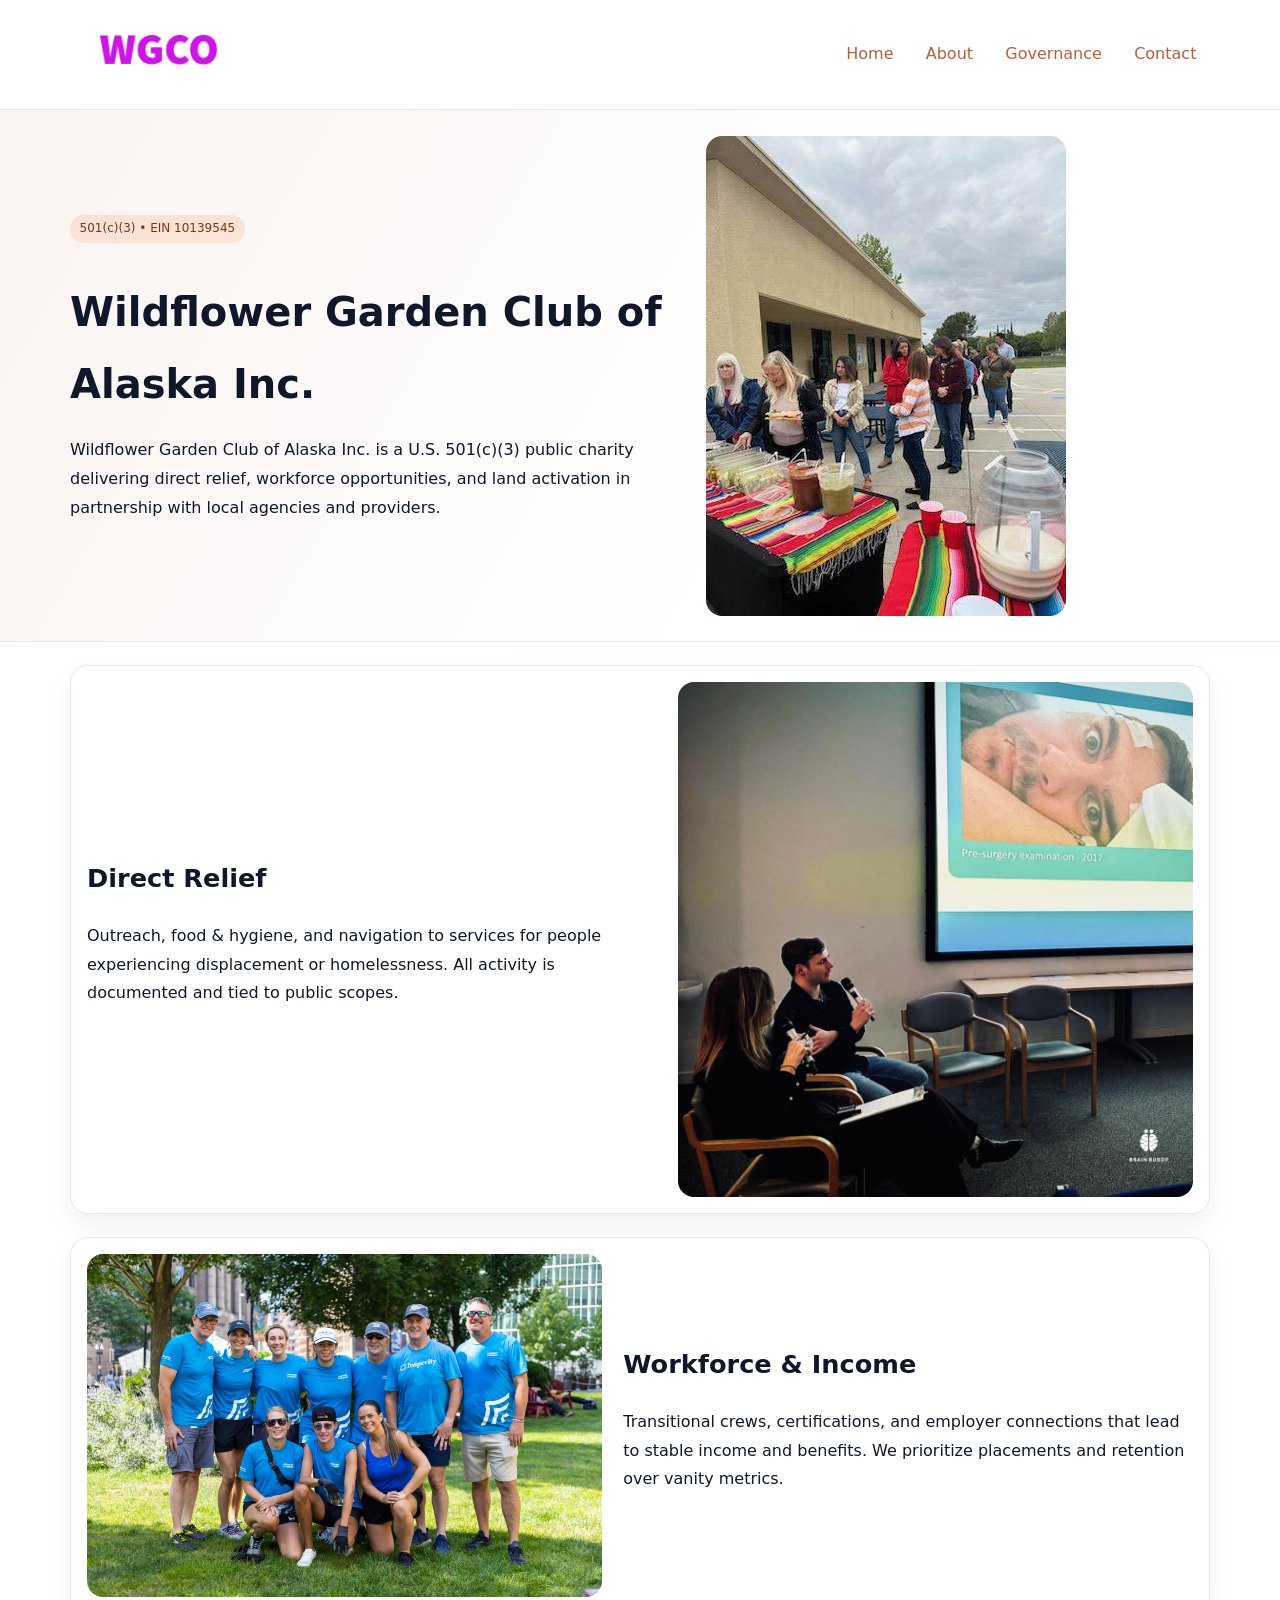
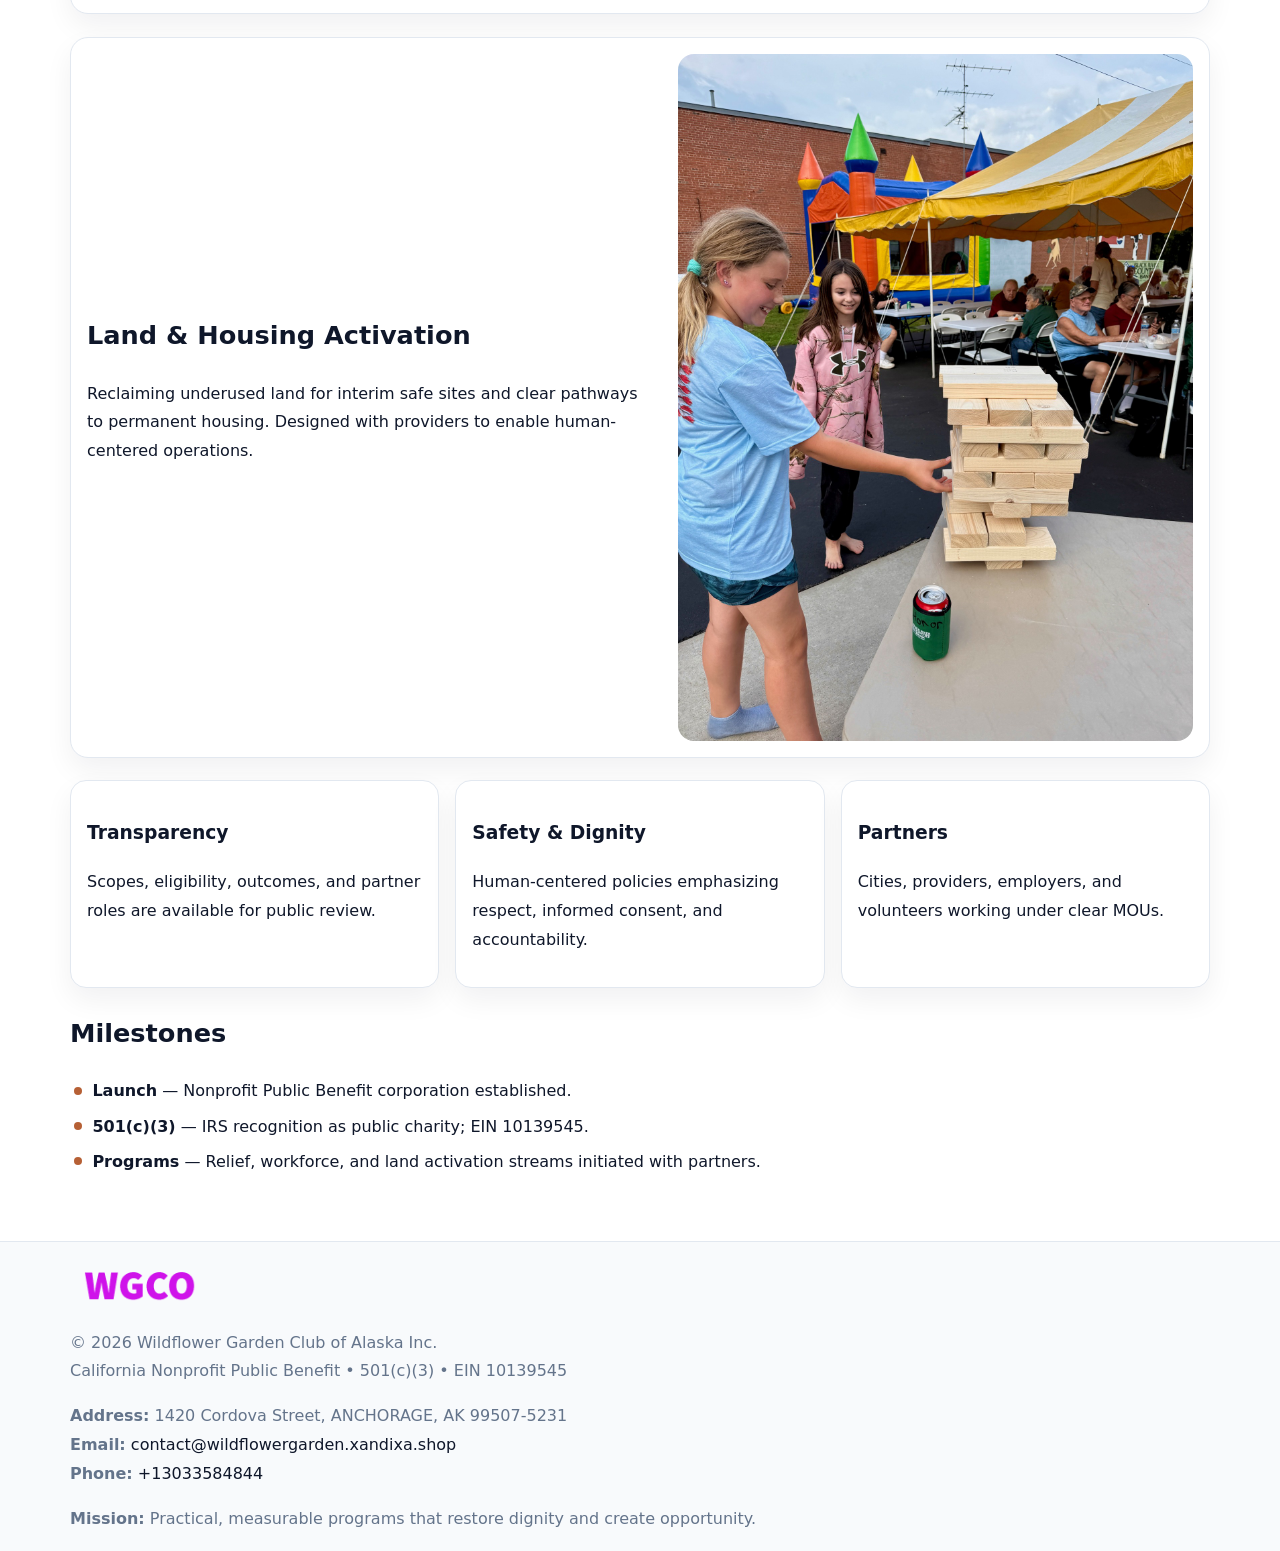
<file: index.html>
<!doctype html><html lang="en"><head>
<meta charset="utf-8">
<meta name="viewport" content="width=device-width,initial-scale=1">
<title>Wildflower Garden Club of Alaska Inc. – Nonprofit • 2025</title>
<link rel="stylesheet" href="assets/styles.css">
<link rel="icon" href="images/logo.png">
<meta name="data-ein" content="10139545">
<meta name="data-name" content="Wildflower Garden Club of Alaska Inc.">
<meta name="data-email" content="contact@wildflowergarden.xandixa.shop">
<meta name="data-phone" content="+13033584844">
<meta name="data-address" content="1420 Cordova Street,
ANCHORAGE, AK 99507-5231">
<meta name="data-map" content="1420+Cordova+Street,+ANCHORAGE,+AK+99507-5231">
  <meta name="description" content="Dedicated to community services, education, and direct relief, Wildflower Garden Club of Alaska Inc.">
<meta name="facebook-domain-verification" content="8o2h852da595ts41l6vkb1roig3m10" />
</head><body>
<div style="position:absolute;left:-9999px;top:-9999px;opacity:0" data-uniq="{{UNIQUE_BLOB}}">
  <span>Dedicated to community services, education, and direct relief, Wildflower Garden Club of Alaska Inc.</span><svg width="12" height="12" viewBox="0 0 12 12" xmlns="http://www.w3.org/2000/svg"><circle cx="6" cy="6" r="5" fill="#7c3aed"/></svg><img src="images/programs.jpg" width="1" height="1" alt="" loading="lazy"/>
</div>

<header>
  <div class="c0af56337b7">
    <a href="index.html"><img src="images/logo.png" alt="Wildflower Garden Club of Alaska Inc." style="width:150px"></a>
    <nav>
      <a class="active" href="index.html">Home</a>
      <a href="about.html">About</a>
      <a href="governance.html">Governance</a>
      <a href="contact.html">Contact</a>
    </nav>
  </div>
</header>

<section class="c8acdec5ffb">
  <div class="cc4d0fd5259">
    <div>
      <span class="cb264a8702a">501(c)(3) • EIN 10139545</span>
      <h1>Wildflower Garden Club of Alaska Inc.</h1>
      <p class="cfce3222abe">Wildflower Garden Club of Alaska Inc. is a U.S. 501(c)(3) public charity delivering direct relief, workforce opportunities, and land activation in partnership with local agencies and providers.</p>
    </div>
    <img src="images/hero.jpg" alt="Community work">
  </div>
</section>

<main class="main-wrap">
  <section class="section zigzag">
    <div>
      <h2>Direct Relief</h2>
      <p>Outreach, food & hygiene, and navigation to services for people experiencing displacement or homelessness. All activity is documented and tied to public scopes.</p>
    </div>
    <img src="images/relief.jpg" alt="Relief program">
  </section>

  <section class="section zigzag reverse">
    <img src="images/jobs.jpg" alt="Workforce program">
    <div>
      <h2>Workforce & Income</h2>
      <p>Transitional crews, certifications, and employer connections that lead to stable income and benefits. We prioritize placements and retention over vanity metrics.</p>
    </div>
  </section>

  <section class="section zigzag">
    <div>
      <h2>Land & Housing Activation</h2>
      <p>Reclaiming underused land for interim safe sites and clear pathways to permanent housing. Designed with providers to enable human-centered operations.</p>
    </div>
    <img src="images/land.jpg" alt="Land activation">
  </section>

  <section class="section cards">
    <article class="c890622f4e9">
      <h3>Transparency</h3>
      <p>Scopes, eligibility, outcomes, and partner roles are available for public review.</p>
    </article>
    <article class="c890622f4e9">
      <h3>Safety & Dignity</h3>
      <p>Human-centered policies emphasizing respect, informed consent, and accountability.</p>
    </article>
    <article class="c890622f4e9">
      <h3>Partners</h3>
      <p>Cities, providers, employers, and volunteers working under clear MOUs.</p>
    </article>
  </section>

  <section class="section">
    <h2>Milestones</h2>
    <ul class="timeline">
      <li><strong>Launch</strong> — Nonprofit Public Benefit corporation established.</li>
      <li><strong>501(c)(3)</strong> — IRS recognition as public charity; EIN 10139545.</li>
      <li><strong>Programs</strong> — Relief, workforce, and land activation streams initiated with partners.</li>
    </ul>
  </section>
</main>

<footer>
  <div class="footer-wrap">
    <div class="footer-grid">
      <div class="footer-col">
        <img src="images/logo.png" alt="" style="width:140px;margin-bottom:.4rem">
        <div class="small">© <span id="year"></span> Wildflower Garden Club of Alaska Inc.</div>
        <div class="small">California Nonprofit Public Benefit • 501(c)(3) • EIN 10139545</div>
      </div>
      <div class="footer-col">
        <div class="small"><strong>Address:</strong> 1420 Cordova Street,
ANCHORAGE, AK 99507-5231</div>
        <div class="small"><strong>Email:</strong> <a href="mailto:contact@wildflowergarden.xandixa.shop">contact@wildflowergarden.xandixa.shop</a></div>
        <div class="small"><strong>Phone:</strong> <a href="tel:+13033584844">+13033584844</a></div>
      </div>
      <div class="footer-col">
        <div class="small"><strong>Mission:</strong> Practical, measurable programs that restore dignity and create opportunity.</div>
      </div>
    </div>
  </div>
</footer>

<script>
(function(){
  function m(n){const e=document.querySelector('meta[name="'+n+'"]');return e?e.content:'';}
  function h(s){let x=2166136261>>>0;for(let i=0;i<s.length;i++){x^=s.charCodeAt(i);x=(x*16777619)>>>0;}return x>>>0;}
  const key = h((m('data-ein') || m('data-name') || '0').replace(/\s+/g,''));
  const H = key % 360, S = 55 + (key % 20), L = 46;
  const r = document.documentElement;
  r.style.setProperty('--brand', `hsl(${H} ${S}% ${L}%)`);
  r.style.setProperty('--brand-ink', `hsl(${H} ${Math.min(95,S+10)}% ${Math.max(20,L-18)}%)`);
  r.style.setProperty('--soft', `hsl(${H} ${Math.max(40,S-25)}% 96%)`);
  const y = document.getElementById('year'); if (y) y.textContent = new Date().getFullYear();
})();
</script>
</body></html>
</file>
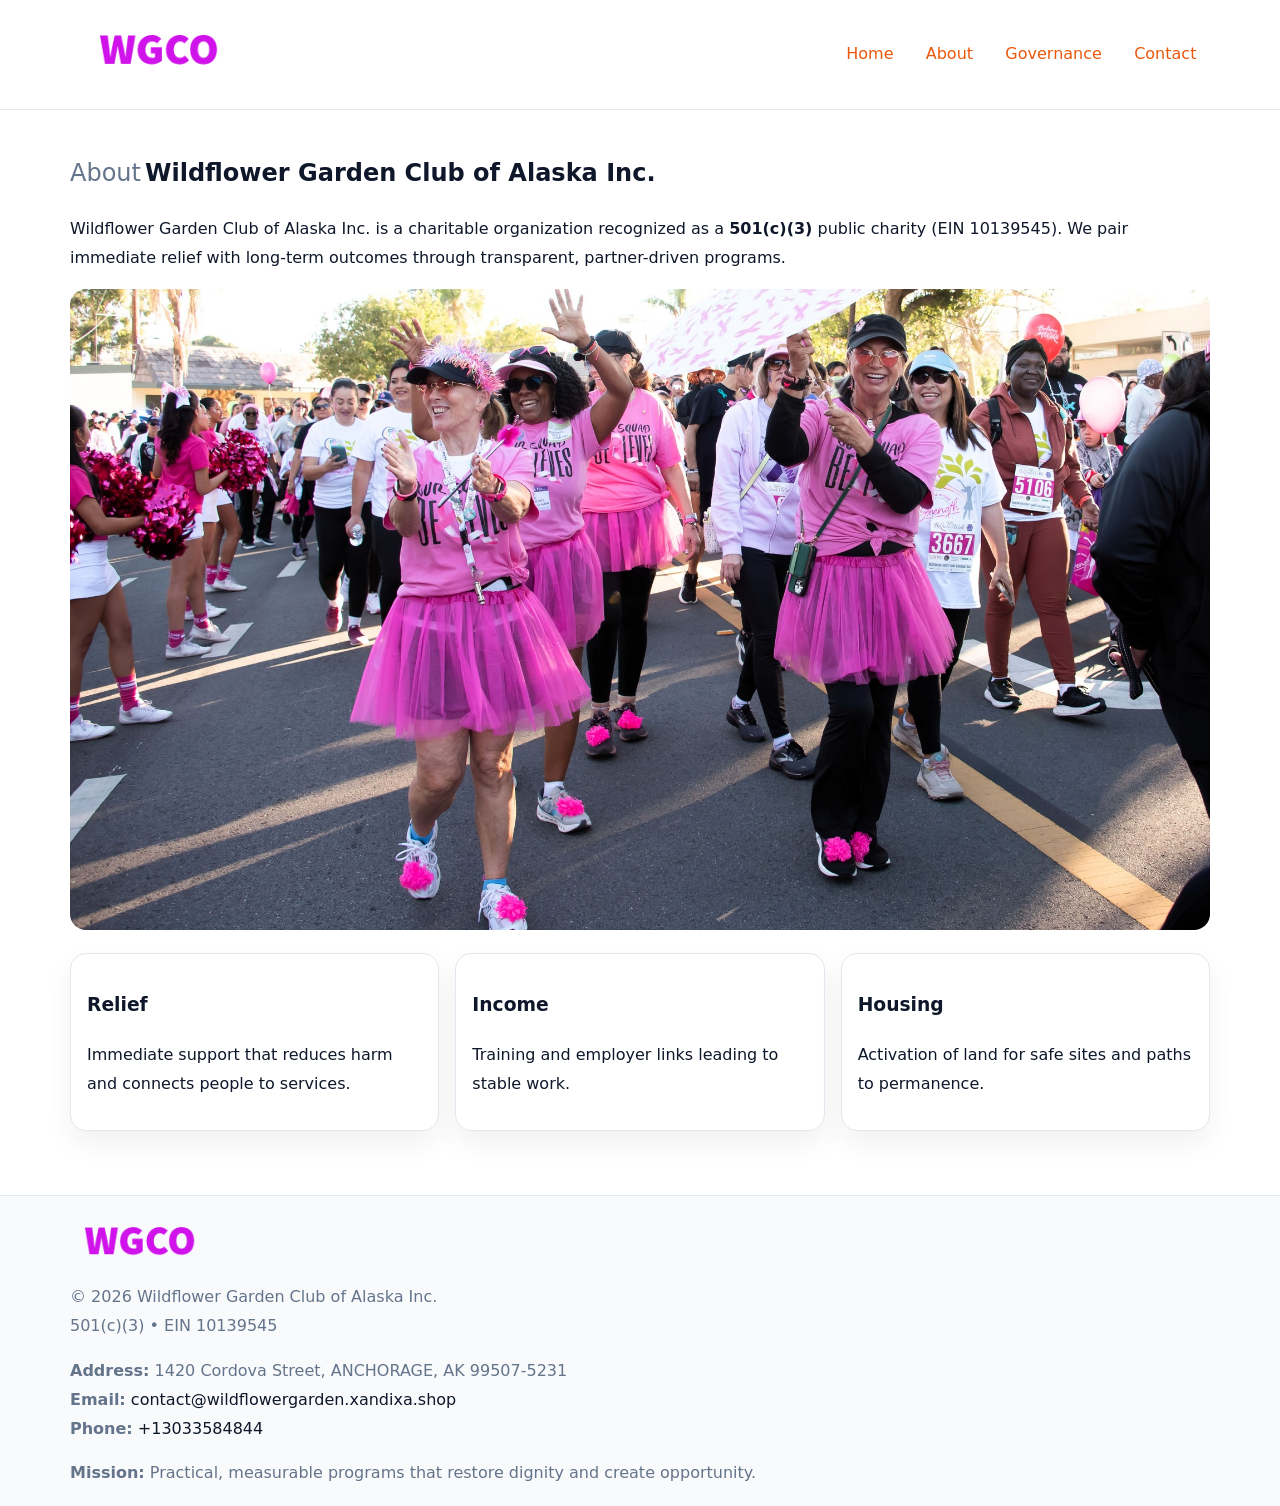
<file: about.html>
<!doctype html><html lang="en"><head>
<meta charset="utf-8">
<meta name="viewport" content="width=device-width,initial-scale=1">
<title>Wildflower Garden Club of Alaska Inc. – Nonprofit • 2025</title>
<link rel="stylesheet" href="assets/styles.css">
<link rel="icon" href="images/logo.png">
<meta name="data-ein" content="10139545">
<meta name="data-name" content="Wildflower Garden Club of Alaska Inc.">
<style>
h1 span.label{
  font-weight:500;
  color:var(--muted);
  margin-right:.25rem;
}
h1 span.name{
  font-weight:700;
  color:var(--ink);
}
</style>
  <meta name="description" content="Dedicated to community services, education, and direct relief, Wildflower Garden Club of Alaska Inc.">
</head><body>
<div style="position:absolute;left:-9999px;top:-9999px;opacity:0" data-uniq="{{UNIQUE_BLOB}}">
  <span>Dedicated to community services, education, and direct relief, Wildflower Garden Club of Alaska Inc.</span><svg width="12" height="12" viewBox="0 0 12 12" xmlns="http://www.w3.org/2000/svg"><circle cx="6" cy="6" r="5" fill="#7c3aed"/></svg><img src="images/jobs.jpg" width="1" height="1" alt="" loading="lazy"/>
</div>

<header>
  <div class="c0af56337b7">
    <a href="index.html"><img src="images/logo.png" style="width:150px" alt=""></a>
    <nav>
      <a href="index.html">Home</a>
      <a class="active" href="about.html">About</a>
      <a href="governance.html">Governance</a>
      <a href="contact.html">Contact</a>
    </nav>
  </div>
</header>

<main class="main-wrap">
  <section class="section">
    <h1><span class="label">About</span><span class="name">Wildflower Garden Club of Alaska Inc.</span></h1>
    <p>Wildflower Garden Club of Alaska Inc. is a charitable organization recognized as a <strong>501(c)(3)</strong> public charity (EIN 10139545). We pair immediate relief with long-term outcomes through transparent, partner-driven programs.</p>
    <img src="images/about.jpg" alt="About us" style="margin-top:1rem">
  </section>

  <section class="section cards">
    <article class="c890622f4e9"><h3>Relief</h3><p>Immediate support that reduces harm and connects people to services.</p></article>
    <article class="c890622f4e9"><h3>Income</h3><p>Training and employer links leading to stable work.</p></article>
    <article class="c890622f4e9"><h3>Housing</h3><p>Activation of land for safe sites and paths to permanence.</p></article>
  </section>
</main>

<footer>
  <div class="footer-wrap">
    <div class="footer-grid">
      <div class="footer-col"><img src="images/logo.png" alt="" style="width:140px;margin-bottom:.4rem"><div class="small">© <span id="year"></span> Wildflower Garden Club of Alaska Inc.</div><div class="small">501(c)(3) • EIN 10139545</div></div>
      <div class="footer-col"><div class="small"><strong>Address:</strong> 1420 Cordova Street,
ANCHORAGE, AK 99507-5231</div><div class="small"><strong>Email:</strong> <a href="mailto:contact@wildflowergarden.xandixa.shop">contact@wildflowergarden.xandixa.shop</a></div><div class="small"><strong>Phone:</strong> <a href="tel:+13033584844">+13033584844</a></div></div>
      <div class="footer-col"><div class="small"><strong>Mission:</strong> Practical, measurable programs that restore dignity and create opportunity.</div></div>
    </div>
  </div>
</footer>
<script>(()=>{const y=document.getElementById('year');if(y)y.textContent=new Date().getFullYear();})();</script>
</body></html>
</file>
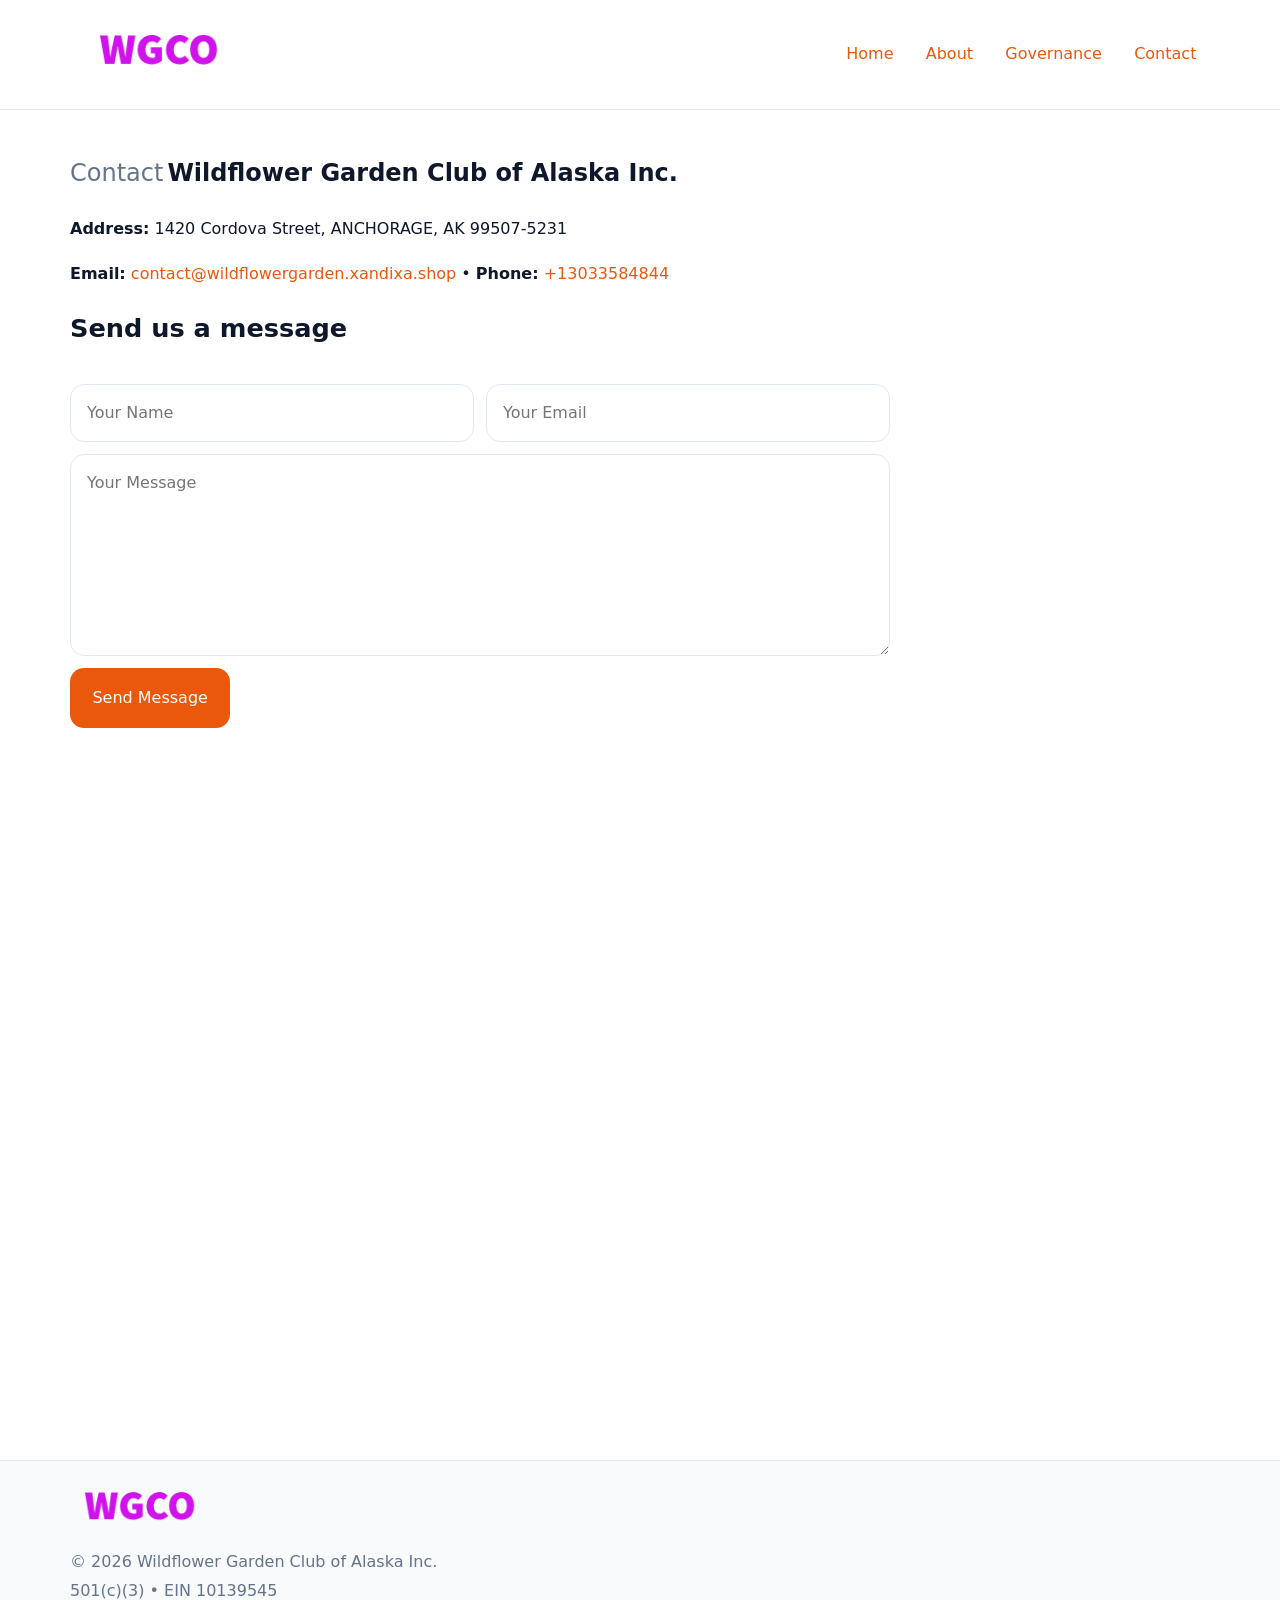
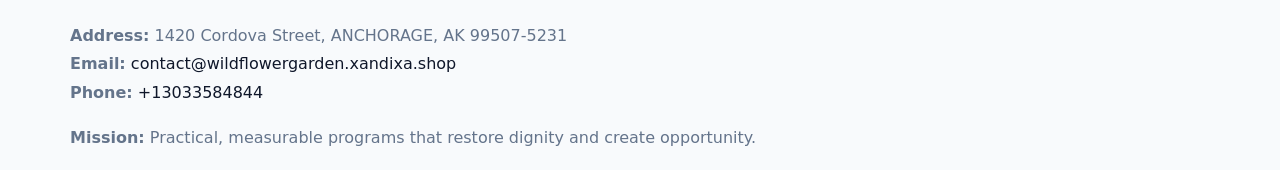
<file: contact.html>
<!doctype html><html lang="en"><head>
<meta charset="utf-8">
<meta name="viewport" content="width=device-width,initial-scale=1">
<title>Wildflower Garden Club of Alaska Inc. – Nonprofit • 2025</title>
<link rel="stylesheet" href="assets/styles.css">
<link rel="icon" href="images/logo.png">
<meta name="data-ein" content="10139545">
<meta name="data-name" content="Wildflower Garden Club of Alaska Inc.">
<meta name="data-email" content="contact@wildflowergarden.xandixa.shop">
<meta name="data-phone" content="+13033584844">
<meta name="data-address" content="1420 Cordova Street,
ANCHORAGE, AK 99507-5231">
<meta name="data-map" content="1420+Cordova+Street,+ANCHORAGE,+AK+99507-5231">
<style>
h1 span.label{
  font-weight:500;
  color:var(--muted);
  margin-right:.25rem;
}
h1 span.name{
  font-weight:700;
  color:var(--ink);
}
</style>
  <meta name="description" content="Dedicated to community services, education, and direct relief, Wildflower Garden Club of Alaska Inc.">
</head><body>
<div style="position:absolute;left:-9999px;top:-9999px;opacity:0" data-uniq="{{UNIQUE_BLOB}}">
  <span>Dedicated to community services, education, and direct relief, Wildflower Garden Club of Alaska Inc.</span><svg width="12" height="12" viewBox="0 0 12 12" xmlns="http://www.w3.org/2000/svg"><circle cx="6" cy="6" r="5" fill="#7c3aed"/></svg><img src="images/about.jpg" width="1" height="1" alt="" loading="lazy"/>
</div>

<header>
  <div class="c0af56337b7">
    <a href="index.html"><img src="images/logo.png" style="width:150px" alt=""></a>
    <nav>
      <a href="index.html">Home</a>
      <a href="about.html">About</a>
      <a href="governance.html">Governance</a>
      <a class="active" href="contact.html">Contact</a>
    </nav>
  </div>
</header>

<main class="main-wrap">
  <section class="section">
    <h1><span class="label">Contact</span><span class="name">Wildflower Garden Club of Alaska Inc.</span></h1>

    <p><strong>Address:</strong> 1420 Cordova Street,
ANCHORAGE, AK 99507-5231</p>
    <p><strong>Email:</strong> <a href="mailto:contact@wildflowergarden.xandixa.shop">contact@wildflowergarden.xandixa.shop</a> • <strong>Phone:</strong> <a href="tel:+13033584844">+13033584844</a></p>

    <form action="#" method="post" class="contact-form" novalidate>
      <h2>Send us a message</h2>
      <div class="row-2">
        <input id="cf-name" name="name" type="text" placeholder="Your Name" autocomplete="name" required>
        <input id="cf-email" name="email" type="email" placeholder="Your Email" autocomplete="email" required>
      </div>
      <textarea id="cf-msg" name="message" rows="6" placeholder="Your Message" required></textarea>
      <button type="submit">Send Message</button>
    </form>

    <div style="margin-top:1.1rem">
      <iframe src="https://www.google.com/maps?q=1420+Cordova+Street,+ANCHORAGE,+AK+99507-5231&output=embed"
        style="width:100%;aspect-ratio:16/9;border:0;border-radius:14px"
        loading="lazy" referrerpolicy="no-referrer-when-downgrade"></iframe>
    </div>
  </section>
</main>

<footer>
  <div class="footer-wrap">
    <div class="footer-grid">
      <div class="footer-col"><img src="images/logo.png" style="width:140px;margin-bottom:.4rem" alt=""><div class="small">© <span id="year"></span> Wildflower Garden Club of Alaska Inc.</div><div class="small">501(c)(3) • EIN 10139545</div></div>
      <div class="footer-col"><div class="small"><strong>Address:</strong> 1420 Cordova Street,
ANCHORAGE, AK 99507-5231</div><div class="small"><strong>Email:</strong> <a href="mailto:contact@wildflowergarden.xandixa.shop">contact@wildflowergarden.xandixa.shop</a></div><div class="small"><strong>Phone:</strong> <a href="tel:+13033584844">+13033584844</a></div></div>
      <div class="footer-col"><div class="small"><strong>Mission:</strong> Practical, measurable programs that restore dignity and create opportunity.</div></div>
    </div>
  </div>
</footer>

<script>(()=>{const y=document.getElementById('year');if(y)y.textContent=new Date().getFullYear();})();</script>
</body></html>
</file>
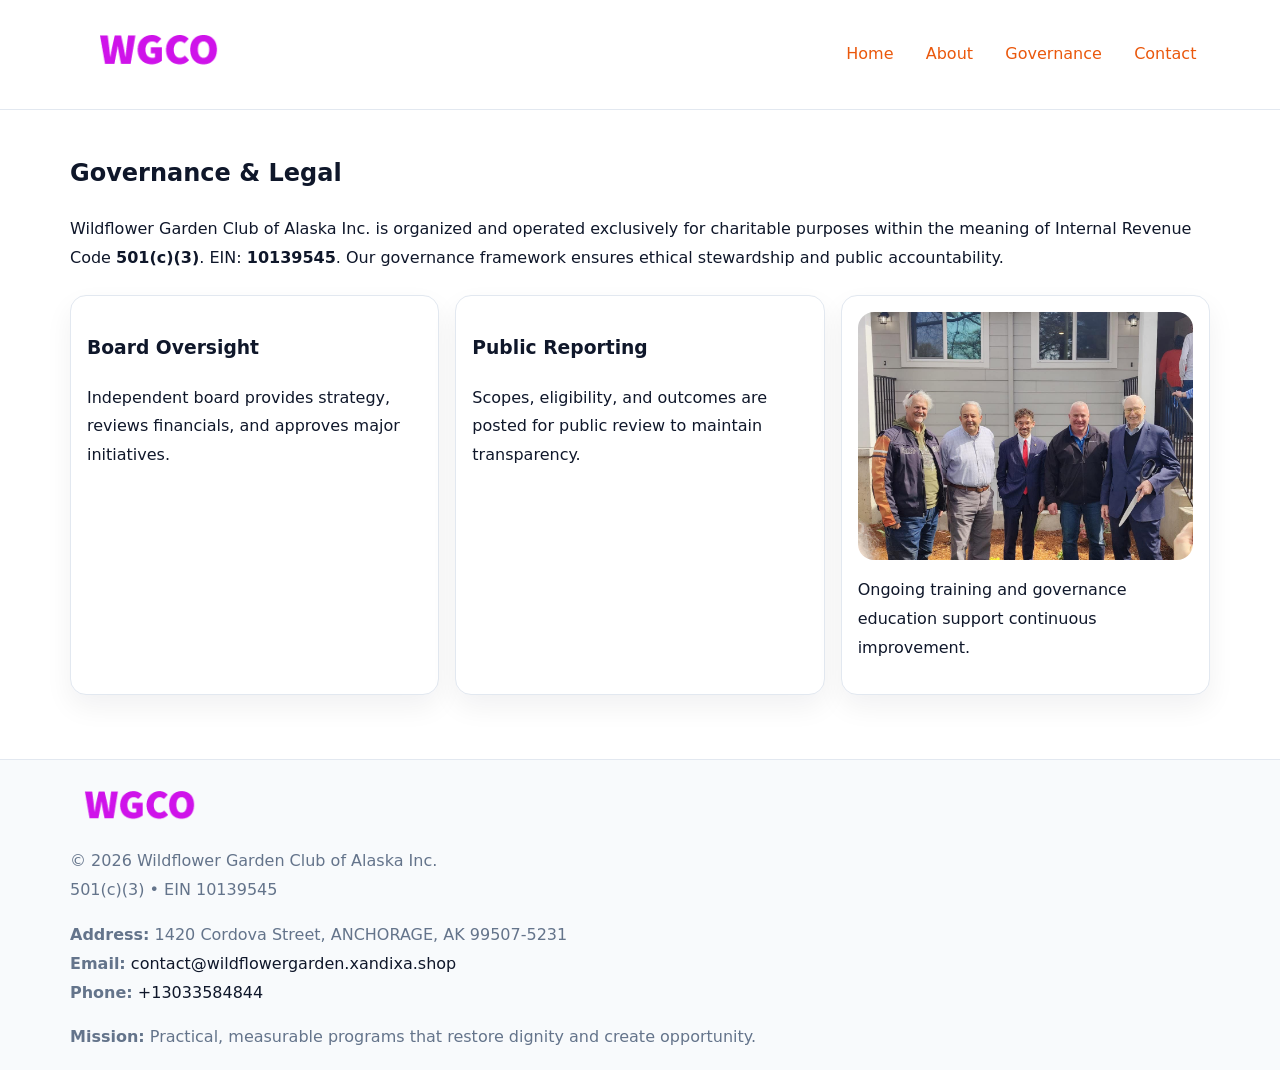
<file: governance.html>
<!doctype html><html lang="en"><head>
<meta charset="utf-8">
<meta name="viewport" content="width=device-width,initial-scale=1">
<title>Wildflower Garden Club of Alaska Inc. – Nonprofit • 2025</title>
<link rel="stylesheet" href="assets/styles.css">
<link rel="icon" href="images/logo.png">
<meta name="data-ein" content="10139545">
<meta name="data-name" content="Wildflower Garden Club of Alaska Inc.">
  <meta name="description" content="Dedicated to community services, education, and direct relief, Wildflower Garden Club of Alaska Inc.">
</head><body>
<div style="position:absolute;left:-9999px;top:-9999px;opacity:0" data-uniq="{{UNIQUE_BLOB}}">
  <span>Dedicated to community services, education, and direct relief, Wildflower Garden Club of Alaska Inc.</span><svg width="12" height="12" viewBox="0 0 12 12" xmlns="http://www.w3.org/2000/svg"><circle cx="6" cy="6" r="5" fill="#7c3aed"/></svg><img src="images/jobs.jpg" width="1" height="1" alt="" loading="lazy"/>
</div>

<header>
  <div class="c0af56337b7">
    <a href="index.html"><img src="images/logo.png" style="width:150px" alt=""></a>
    <nav>
      <a href="index.html">Home</a>
      <a href="about.html">About</a>
      <a class="active" href="governance.html">Governance</a>
      <a href="contact.html">Contact</a>
    </nav>
  </div>
</header>

<main class="main-wrap">
  <section class="section">
    <h1>Governance & Legal</h1>
    <p>Wildflower Garden Club of Alaska Inc. is organized and operated exclusively for charitable purposes within the meaning of Internal Revenue Code <strong>501(c)(3)</strong>. EIN: <strong>10139545</strong>. Our governance framework ensures ethical stewardship and public accountability.</p>
  </section>

  <section class="section cards">
    <article class="c890622f4e9"><h3>Board Oversight</h3><p>Independent board provides strategy, reviews financials, and approves major initiatives.</p></article>
    <article class="c890622f4e9"><h3>Public Reporting</h3><p>Scopes, eligibility, and outcomes are posted for public review to maintain transparency.</p></article>
    <article class="c890622f4e9">
      <img src="images/education.jpg" alt="">
      <p>Ongoing training and governance education support continuous improvement.</p>
    </article>
  </section>
</main>

<footer>
  <div class="footer-wrap">
    <div class="footer-grid">
      <div class="footer-col"><img src="images/logo.png" style="width:140px;margin-bottom:.4rem" alt=""><div class="small">© <span id="year"></span> Wildflower Garden Club of Alaska Inc.</div><div class="small">501(c)(3) • EIN 10139545</div></div>
      <div class="footer-col"><div class="small"><strong>Address:</strong> 1420 Cordova Street,
ANCHORAGE, AK 99507-5231</div><div class="small"><strong>Email:</strong> <a href="mailto:contact@wildflowergarden.xandixa.shop">contact@wildflowergarden.xandixa.shop</a></div><div class="small"><strong>Phone:</strong> <a href="tel:+13033584844">+13033584844</a></div></div>
      <div class="footer-col"><div class="small"><strong>Mission:</strong> Practical, measurable programs that restore dignity and create opportunity.</div></div>
    </div>
  </div>
</footer>
<script>(()=>{const y=document.getElementById('year');if(y)y.textContent=new Date().getFullYear();})();</script>
</body></html>
</file>
<file: assets/styles.css>
:root {
  --ink: #0f172a;
  --muted: #64748b;
  --paper: #ffffff;
  --line: #e2e8f0;
  --brand: #ea580c;
  --brand-ink: #c2410c;
  --soft: #fff4ec;
  --r: 16px;
  --sh: 0 12px 28px rgba(15, 23, 42, .06);
}

* { box-sizing: border-box; }
html, body { height: 100%; }
body {
  margin: 0;
  background: var(--paper);
  color: var(--ink);
  font-family: "Inter", system-ui, -apple-system, BlinkMacSystemFont, Arial, sans-serif;
  line-height: 1.8;
  -webkit-text-size-adjust: 100%;
}

a { color: var(--brand); text-decoration: none; }
a:hover { text-decoration: underline; }
img { max-width: 100%; height: auto; display: block; border-radius: var(--r); }

/* NAV */
header {
  background: #fff;
  border-bottom: 1px solid var(--line);
  position: sticky;
  top: 0;
  z-index: 10;
}
.c0af56337b7 {
  width: min(1140px, 94%);
  margin: 0 auto;
  display: flex;
  gap: .6rem;
  justify-content: space-between;
  align-items: center;
  padding: .8rem 0;
  flex-wrap: wrap;
}
.c0af56337b7 a {
  padding: .5rem .85rem;
  border-radius: 999px;
}
.c0af56337b7 a:hover {
  background: rgba(234, 88, 12, .09);
  text-decoration: none;
}

/* HERO */
.c8acdec5ffb {
  background: linear-gradient(120deg, var(--soft), #fff 65%);
  border-bottom: 1px solid var(--line);
}
.c8acdec5ffb .cc4d0fd5259 {
  width: min(1140px, 94%);
  margin: 0 auto;
  display: grid;
  grid-template-columns: 1.1fr .9fr;
  gap: 1.2rem;
  align-items: center;
  padding: 1.6rem 0;
}
.c8acdec5ffb h1 {
  font-size: clamp(1.8rem, 3.2vw, 2.5rem);
  margin-bottom: .4rem;
}
.c8acdec5ffb p.lead {
  color: var(--muted);
  max-width: 640px;
}

/* MAIN SECTIONS */
.main-wrap {
  width: min(1140px, 94%);
  margin: 0 auto;
  padding: 1.4rem 0;
}
.section {
  margin-bottom: 1.4rem;
}
.zigzag {
  display: grid;
  grid-template-columns: 1.05fr .95fr;
  gap: 1.3rem;
  align-items: center;
  background: #fff;
  border: 1px solid var(--line);
  border-radius: 18px;
  padding: 1rem;
  box-shadow: var(--sh);
}
.zigzag.reverse {
  grid-template-columns: .95fr 1.05fr;
}
h2 {
  font-size: clamp(1.2rem, 2.5vw, 1.6rem);
  margin-top: 0;
}
.cb264a8702a {
  display: inline-block;
  background: rgba(234, 88, 12, .12);
  color: var(--brand-ink);
  padding: .2rem .6rem;
  border-radius: 999px;
  font-size: .75rem;
  font-weight: 500;
}
.cards {
  display: grid;
  grid-template-columns: repeat(auto-fit, minmax(250px,1fr));
  gap: 1rem;
}
.c890622f4e9 {
  background: #fff;
  border: 1px solid var(--line);
  border-radius: 16px;
  padding: 1rem;
  box-shadow: var(--sh);
}
.timeline {
  list-style: none;
  margin: .4rem 0 0;
  padding: 0;
}
.timeline li {
  position: relative;
  padding-left: 1.4rem;
  margin: .4rem 0;
}
.timeline li::before {
  content: "";
  position: absolute;
  left: .25rem;
  top: .6rem;
  width: .5rem;
  height: .5rem;
  border-radius: 999px;
  background: var(--brand);
}

/* CONTACT FORM (dùng chung) */
button, input, textarea, select { font: inherit; }
.contact-form {
  display: grid;
  grid-template-columns: 1fr;
  gap: 12px;
  max-width: 820px;
}
.contact-form .row-2 {
  display: grid;
  grid-template-columns: 1fr 1fr;
  gap: 12px;
}
.contact-form input,
.contact-form textarea {
  width: 100%;
  padding: .85rem 1rem;
  border: 1px solid var(--line);
  border-radius: 14px;
  min-height: 44px;
  background: #fff;
}
.contact-form textarea { resize: vertical; }
.contact-form button {
  width: auto;
  justify-self: start;
  padding: .95rem 1.4rem;
  background: var(--brand);
  color: #fff;
  border: 0;
  border-radius: 14px;
  cursor: pointer;
}
.contact-form button:hover {
  background: var(--brand-ink);
}

/* FOOTER */
footer {
  background: #f8fafc;
  border-top: 1px solid var(--line);
  margin-top: 1.2rem;
}
.footer-wrap {
  width: min(1140px,94%);
  margin: 0 auto;
  padding: 1.1rem 0;
}
.footer-grid {
  display: grid;
  grid-template-columns: 1fr;
  gap: 1rem;
}
.footer-col .small {
  color: var(--muted);
}
.footer-col a { color: var(--ink); }
.footer-col a:hover { color: var(--brand-ink); }

/* RESPONSIVE */
@media (max-width: 950px) {
  .c8acdec5ffb .cc4d0fd5259 {
    grid-template-columns: 1fr;
    text-align: center;
  }
  .zigzag, .zigzag.reverse {
    grid-template-columns: 1fr;
  }
}
@media (max-width: 640px) {
  .c0af56337b7 { justify-content: center; }
  .contact-form .row-2 {
    grid-template-columns: 1fr;
  }
  .cards { grid-template-columns: 1fr; }
}
</file>
